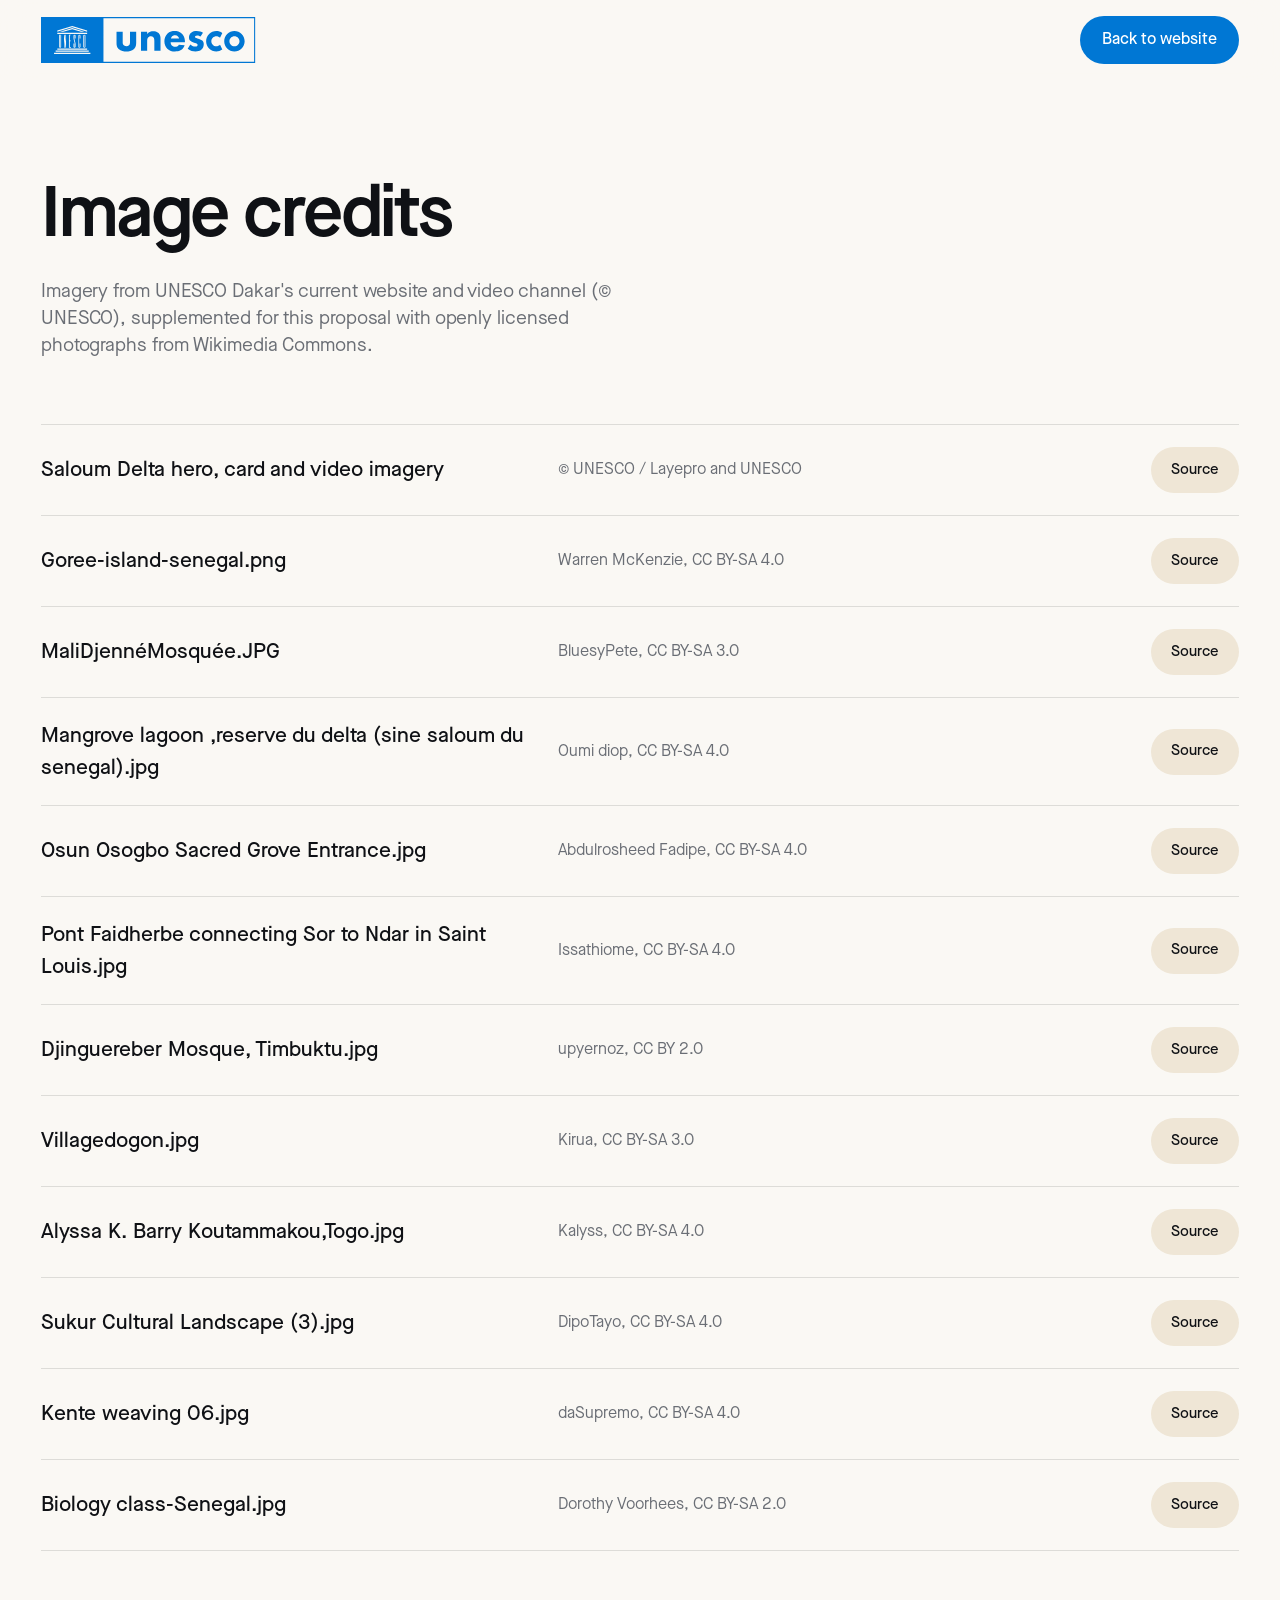
<file: credits.html>
<!doctype html><html lang="en" class="no-js"><head><meta charset="utf-8"><meta name="viewport" content="width=device-width,initial-scale=1"><title>Image credits | UNESCO Dakar</title><meta name="robots" content="noindex"><link rel="stylesheet" href="assets/css/site.css"><link rel="stylesheet" href="assets/css/brand.css"></head><body>
<header class="nav solid" id="nav" data-solid="1"><a class="logo" href="index.html"><img class="l-white" src="assets/logo/unesco.svg" alt="UNESCO"><img class="l-blue" src="assets/logo/unesco-blue.svg" alt="UNESCO"></a><div class="nav-right"><a class="btn btn-blue" href="index.html">Back to website</a></div></header>
<main class="wrap" style="padding-top:180px;padding-bottom:120px"><h1 class="d2">Image credits</h1><p class="lead mute" style="margin-top:24px;max-width:52ch">Imagery from UNESCO Dakar's current website and video channel (© UNESCO), supplemented for this proposal with openly licensed photographs from Wikimedia Commons.</p>
<ul class="block dl"><li><b>Saloum Delta hero, card and video imagery</b><span>© UNESCO / Layepro and UNESCO</span><a href="https://www.unesco.org/en/fieldoffice/dakar">Source</a></li><li><b>Goree-island-senegal.png</b><span>Warren McKenzie, CC BY-SA 4.0</span><a href="https://commons.wikimedia.org/wiki/File:Goree-island-senegal.png">Source</a></li><li><b>MaliDjennéMosquée.JPG</b><span>BluesyPete, CC BY-SA 3.0</span><a href="https://commons.wikimedia.org/wiki/File:MaliDjenn%C3%A9Mosqu%C3%A9e.JPG">Source</a></li><li><b>Mangrove lagoon ,reserve du delta (sine saloum du senegal).jpg</b><span>Oumi diop, CC BY-SA 4.0</span><a href="https://commons.wikimedia.org/wiki/File:Mangrove_lagoon_,reserve_du_delta_(sine_saloum_du_senegal).jpg">Source</a></li><li><b>Osun Osogbo Sacred Grove Entrance.jpg</b><span>Abdulrosheed Fadipe, CC BY-SA 4.0</span><a href="https://commons.wikimedia.org/wiki/File:Osun_Osogbo_Sacred_Grove_Entrance.jpg">Source</a></li><li><b>Pont Faidherbe connecting Sor to Ndar in Saint Louis.jpg</b><span>Issathiome, CC BY-SA 4.0</span><a href="https://commons.wikimedia.org/wiki/File:Pont_Faidherbe_connecting_Sor_to_Ndar_in_Saint_Louis.jpg">Source</a></li><li><b>Djinguereber Mosque, Timbuktu.jpg</b><span>upyernoz, CC BY 2.0</span><a href="https://commons.wikimedia.org/wiki/File:Djinguereber_Mosque,_Timbuktu.jpg">Source</a></li><li><b>Villagedogon.jpg</b><span>Kirua, CC BY-SA 3.0</span><a href="https://commons.wikimedia.org/wiki/File:Villagedogon.jpg">Source</a></li><li><b>Alyssa K. Barry Koutammakou,Togo.jpg</b><span>Kalyss, CC BY-SA 4.0</span><a href="https://commons.wikimedia.org/wiki/File:Alyssa_K._Barry_Koutammakou,Togo.jpg">Source</a></li><li><b>Sukur Cultural Landscape (3).jpg</b><span>DipoTayo, CC BY-SA 4.0</span><a href="https://commons.wikimedia.org/wiki/File:Sukur_Cultural_Landscape_(3).jpg">Source</a></li><li><b>Kente weaving 06.jpg</b><span>daSupremo, CC BY-SA 4.0</span><a href="https://commons.wikimedia.org/wiki/File:Kente_weaving_06.jpg">Source</a></li><li><b>Biology class-Senegal.jpg</b><span>Dorothy Voorhees, CC BY-SA 2.0</span><a href="https://commons.wikimedia.org/wiki/File:Biology_class-Senegal.jpg">Source</a></li></ul></main>
<script src="assets/js/site.js"></script></body></html>
</file>
<file: assets/css/site.css>
/* UNESCO Dakar — redesign pitch. Type: Maison Neue. No italics anywhere. */
@font-face{font-family:"Maison";src:url(../fonts/MaisonNeue-Book.otf) format("opentype");font-weight:400;font-display:swap}
@font-face{font-family:"Maison";src:url(../fonts/MaisonNeue-Medium.otf) format("opentype");font-weight:500;font-display:swap}
@font-face{font-family:"Maison";src:url(../fonts/MaisonNeue-Demi.otf) format("opentype");font-weight:600;font-display:swap}
@font-face{font-family:"Maison";src:url(../fonts/MaisonNeue-Bold.otf) format("opentype");font-weight:700;font-display:swap}

:root{
  --blue:#0077D4; --blue-deep:#005BA3; --indigo:#0B1E3A; --laterite:#C4532B; --sand:#EFE6D6;
  --baobab:#2E5B3C; --paper:#FAF8F4; --ink:#0F1115; --mute:#6A6E75; --line:rgba(15,17,21,.12);
  --gut:clamp(20px,3.2vw,64px); --r:6px;
  --ease:cubic-bezier(.22,1,.36,1);
}
*{box-sizing:border-box;margin:0;padding:0}
html{-webkit-text-size-adjust:100%}
body{font-family:"Maison",system-ui,sans-serif;font-weight:400;background:var(--paper);color:var(--ink);font-size:18px;line-height:1.5;-webkit-font-smoothing:antialiased;overflow-x:hidden}
img,video{display:block;max-width:100%}
a{color:inherit;text-decoration:none}
button{font:inherit;color:inherit;background:none;border:0;cursor:pointer}
em,i{font-style:normal}
::selection{background:var(--blue);color:#fff}

/* type */
.d1{font-weight:600;font-size:clamp(52px,8.2vw,176px);line-height:.98;letter-spacing:-.035em;padding-bottom:.06em}
.d2{font-weight:600;font-size:clamp(40px,5.6vw,116px);line-height:1;letter-spacing:-.03em;padding-bottom:.05em}
.d3{font-weight:600;font-size:clamp(30px,3.4vw,64px);line-height:1.04;letter-spacing:-.022em;padding-bottom:.04em}
.h4{font-weight:500;font-size:clamp(22px,1.7vw,30px);line-height:1.2;letter-spacing:-.01em}
.lead{font-size:clamp(19px,1.45vw,26px);line-height:1.42;letter-spacing:-.005em}
.mute{color:var(--mute)}
.small{font-size:15px;line-height:1.45}

.wrap{padding-inline:var(--gut)}
.sec{padding-block:clamp(88px,11vw,200px)}

/* buttons */
.btn{display:inline-flex;align-items:center;gap:.6em;height:56px;padding:0 26px;border-radius:999px;font-weight:500;font-size:17px;transition:background .35s var(--ease),color .35s var(--ease),transform .35s var(--ease)}
.btn svg{width:18px;height:18px;transition:transform .35s var(--ease)}
.btn:hover svg{transform:translateX(4px)}
.btn-blue{background:var(--blue);color:#fff}.btn-blue:hover{background:var(--blue-deep)}
.btn-white{background:#fff;color:var(--ink)}.btn-white:hover{background:var(--sand)}
.btn-ghost{background:rgba(255,255,255,.14);color:#fff;backdrop-filter:blur(10px)}.btn-ghost:hover{background:rgba(255,255,255,.26)}
.btn-ink{background:var(--ink);color:#fff}.btn-ink:hover{background:#2a2d33}
.link{display:inline-flex;align-items:center;gap:.5em;font-weight:500;border-bottom:2px solid currentColor;padding-bottom:2px}
.link svg{width:16px;height:16px;transition:transform .3s var(--ease)}.link:hover svg{transform:translateX(4px)}

/* nav */
.nav{position:fixed;inset:0 0 auto 0;z-index:50;display:flex;align-items:center;justify-content:space-between;gap:32px;height:96px;padding-inline:var(--gut);color:#fff;transition:background .45s var(--ease),color .45s var(--ease),height .45s var(--ease),transform .5s var(--ease)}
.nav .logo{display:block;height:46px;width:auto;flex:none}
.nav .logo img{height:100%;width:auto}
.nav .logo .l-blue{display:none}
.nav.solid{background:rgba(250,248,244,.92);backdrop-filter:blur(16px);color:var(--ink);height:80px}
.nav.solid .logo .l-white{display:none}.nav.solid .logo .l-blue{display:block}
.nav.hide{transform:translateY(-100%)}
.nav-links{display:flex;gap:clamp(18px,2.2vw,40px);font-size:18px;font-weight:500}
.nav-links>li{list-style:none;position:relative}
.nav-links a,.nav-links button{display:inline-flex;align-items:center;gap:6px;padding:8px 0;opacity:.92;transition:opacity .2s}
.nav-links a:hover,.nav-links button:hover{opacity:1}
.nav-links .chev{width:12px;height:12px;transition:transform .3s var(--ease)}
.nav-right{display:flex;align-items:center;gap:20px;font-size:17px;font-weight:500}
.lang{display:flex;gap:10px}.lang a{opacity:.55}.lang a.on{opacity:1}
.nav .btn{height:48px;padding:0 22px;font-size:16px}
.burger{display:none;width:44px;height:44px;align-items:center;justify-content:center}
.burger span{display:block;width:24px;height:2px;background:currentColor;position:relative}
.burger span::before,.burger span::after{content:"";position:absolute;left:0;width:24px;height:2px;background:currentColor}
.burger span::before{top:-7px}.burger span::after{top:7px}

/* mega menu */
.mega{position:fixed;left:0;right:0;top:80px;z-index:49;background:var(--paper);color:var(--ink);padding:48px var(--gut) 56px;display:grid;grid-template-columns:1.1fr 2fr 1fr;gap:48px;opacity:0;visibility:hidden;transform:translateY(-8px);transition:opacity .35s var(--ease),transform .35s var(--ease),visibility .35s;box-shadow:0 30px 60px -30px rgba(11,30,58,.25)}
.mega.open{opacity:1;visibility:visible;transform:none}
.mega h3{font-weight:600;font-size:34px;line-height:1.05;letter-spacing:-.02em}
.mega .cols{columns:3;column-gap:32px}
.mega .cols a{display:block;font-size:20px;font-weight:500;padding:7px 0;break-inside:avoid;transition:color .2s}
.mega .cols a:hover{color:var(--blue)}
.mega .side a{display:flex;justify-content:space-between;padding:14px 0;border-bottom:1px solid var(--line);font-weight:500}
.mega .side a:hover{color:var(--blue)}

/* mobile menu */
.mnav{position:fixed;inset:0;z-index:60;background:var(--indigo);color:#fff;padding:24px var(--gut);display:flex;flex-direction:column;transform:translateY(-100%);transition:transform .6s var(--ease);overflow:auto}
.mnav.open{transform:none}
.mnav .top{display:flex;justify-content:space-between;align-items:center;height:56px}
.mnav .top img{height:38px}
.mnav ul{list-style:none;margin-top:40px}
.mnav li a{display:block;font-size:40px;font-weight:600;letter-spacing:-.02em;padding:8px 0}
.mnav .close{font-size:17px;font-weight:500}

/* hero */
.hero{position:relative;height:100svh;min-height:720px;color:#fff;overflow:hidden;background:var(--indigo)}
.hero .bg{position:absolute;inset:0}
.hero .bg img{width:100%;height:118%;object-fit:cover;object-position:50% 40%;will-change:transform}
.hero::after{content:"";position:absolute;inset:0;background:linear-gradient(180deg,rgba(11,30,58,.42) 0%,rgba(11,30,58,0) 26%,rgba(11,30,58,0) 46%,rgba(11,30,58,.72) 100%)}
.hero .in{position:absolute;inset:auto 0 0 0;z-index:2;padding:0 var(--gut) clamp(32px,4.2vw,72px);display:grid;grid-template-columns:1fr minmax(320px,30vw);gap:48px;align-items:end}
.hero .d1{max-width:13ch}
.hero .side p{font-size:clamp(17px,1.15vw,21px);line-height:1.5;opacity:.95;margin-bottom:28px}
.hero .ctas{display:flex;gap:12px;flex-wrap:wrap}
.hero .credit{position:absolute;right:var(--gut);top:118px;z-index:2;font-size:13px;opacity:.75}

/* countries */
.where{display:grid;grid-template-columns:minmax(280px,26vw) 1fr;gap:clamp(40px,6vw,120px)}
.where .intro p{margin-top:28px}
.clist{font-weight:600;font-size:clamp(34px,4.9vw,104px);line-height:1.08;letter-spacing:-.03em}
.clist a{color:rgba(15,17,21,.2);transition:color .35s var(--ease);white-space:nowrap}
.clist a:hover,.clist a.on{color:var(--ink)}
.clist a:hover{color:var(--blue)}
.clist .sep{color:rgba(15,17,21,.2)}
.cmeta{margin-top:40px;display:flex;gap:40px;flex-wrap:wrap;align-items:center}

/* figures */
.figs{display:grid;grid-template-columns:repeat(3,1fr);gap:clamp(12px,1.2vw,20px)}
.fig{position:relative;border-radius:var(--r);overflow:hidden;aspect-ratio:3/4;color:#fff;background:var(--indigo)}
.fig .pic{position:absolute;inset:0;overflow:hidden}
.fig .pic img{width:100%;height:116%;object-fit:cover;will-change:transform}
.fig::after{content:"";position:absolute;inset:0;background:linear-gradient(180deg,rgba(11,30,58,.05) 30%,rgba(11,30,58,.78) 100%)}
.fig .tx{position:absolute;z-index:2;left:clamp(20px,2vw,36px);right:clamp(20px,2vw,36px);bottom:clamp(20px,2vw,36px)}
.fig .num{font-weight:600;font-size:clamp(96px,12.5vw,260px);line-height:.86;letter-spacing:-.05em;padding-bottom:.04em;font-variant-numeric:tabular-nums}
.fig .lab{font-size:clamp(18px,1.35vw,24px);font-weight:500;line-height:1.3;margin-top:16px;max-width:18ch}
.fig .lab span{display:block;font-weight:400;opacity:.8}
.sechead{display:flex;justify-content:space-between;align-items:end;gap:32px;margin-bottom:clamp(40px,4.5vw,80px)}
.sechead p{max-width:46ch}

/* stories */
.stories{display:grid;grid-template-columns:repeat(4,1fr);gap:clamp(16px,1.6vw,28px)}
.story .pic{border-radius:var(--r);overflow:hidden;aspect-ratio:4/5;background:var(--sand)}
.story .pic img{width:100%;height:100%;object-fit:cover;transition:transform 1.1s var(--ease)}
.story:hover .pic img{transform:scale(1.045)}
.story .meta{display:flex;justify-content:space-between;margin-top:20px;font-size:15px;color:var(--mute)}
.story h3{font-weight:500;font-size:clamp(21px,1.6vw,28px);line-height:1.22;letter-spacing:-.012em;margin-top:8px;transition:color .3s}
.story:hover h3{color:var(--blue)}
.story.big{grid-column:span 2}
.story.big .pic{aspect-ratio:auto;height:calc(100% - 110px)}

/* designations bento */
.sites{background:var(--indigo);color:#fff}
.sites .mute{color:rgba(255,255,255,.62)}
.bento{display:grid;grid-template-columns:repeat(12,1fr);grid-auto-rows:clamp(220px,19vw,380px);gap:clamp(12px,1.2vw,20px)}
.tile{position:relative;border-radius:var(--r);overflow:hidden;background:#13284a;display:flex;flex-direction:column;justify-content:flex-end;padding:clamp(20px,2vw,32px)}
.tile img{position:absolute;inset:0;width:100%;height:100%;object-fit:cover;transition:transform 1.2s var(--ease)}
.tile::after{content:"";position:absolute;inset:0;background:linear-gradient(180deg,rgba(11,30,58,0) 35%,rgba(11,30,58,.82) 100%)}
.tile:hover img{transform:scale(1.05)}
.tile .tx{position:relative;z-index:2;display:flex;justify-content:space-between;align-items:end;gap:20px}
.tile h3{font-weight:600;font-size:clamp(24px,2.1vw,40px);line-height:1.04;letter-spacing:-.02em}
.tile p{font-size:16px;opacity:.8;margin-top:8px;max-width:34ch}
.tile .go{flex:none;width:52px;height:52px;border-radius:50%;background:#fff;color:var(--ink);display:grid;place-items:center;transition:background .3s,color .3s}
.tile .go svg{width:18px;height:18px}
.tile:hover .go{background:var(--blue);color:#fff}
.t1{grid-column:span 7;grid-row:span 2}.t2{grid-column:span 5}.t3{grid-column:span 5}
.t4{grid-column:span 4}.t5{grid-column:span 4}.t6{grid-column:span 4}

/* news */
.news li{list-style:none;border-top:1px solid var(--line)}
.news li:last-child{border-bottom:1px solid var(--line)}
.news a{display:grid;grid-template-columns:minmax(150px,14vw) 1fr 220px 56px;gap:32px;align-items:center;padding:clamp(24px,2.4vw,40px) 0;transition:padding .45s var(--ease)}
.news a:hover{padding-left:16px}
.news time{font-size:16px;color:var(--mute)}
.news h3{font-weight:500;font-size:clamp(22px,2.1vw,40px);line-height:1.14;letter-spacing:-.018em;transition:color .3s}
.news a:hover h3{color:var(--blue)}
.news .thumb{height:120px;border-radius:var(--r);overflow:hidden;opacity:0;transform:scale(.94);transition:opacity .4s var(--ease),transform .5s var(--ease)}
.news .thumb img{width:100%;height:100%;object-fit:cover}
.news a:hover .thumb{opacity:1;transform:none}
.news .arr{width:56px;height:56px;border-radius:50%;background:var(--sand);display:grid;place-items:center;transition:background .3s,color .3s}
.news .arr svg{width:18px;height:18px}
.news a:hover .arr{background:var(--blue);color:#fff}
.tag{display:inline-block;font-size:14px;font-weight:500;color:var(--blue);margin-bottom:10px}

/* multimedia */
.media{background:var(--sand)}
.vrow{display:grid;grid-template-columns:repeat(4,1fr);gap:clamp(16px,1.6vw,28px)}
.vid .pic{position:relative;border-radius:var(--r);overflow:hidden;aspect-ratio:16/10;background:var(--indigo)}
.vid .pic img{width:100%;height:100%;object-fit:cover;transition:transform 1s var(--ease)}
.vid:hover .pic img{transform:scale(1.05)}
.vid .play{position:absolute;left:20px;bottom:20px;width:64px;height:64px;border-radius:50%;background:#fff;display:grid;place-items:center;transition:transform .4s var(--ease),background .3s}
.vid .play svg{width:20px;height:20px;margin-left:3px;fill:var(--ink)}
.vid:hover .play{transform:scale(1.1);background:var(--blue)}
.vid:hover .play svg{fill:#fff}
.vid h3{font-weight:500;font-size:clamp(19px,1.35vw,24px);line-height:1.26;margin-top:18px}
.vid .small{margin-top:6px;color:var(--mute)}

/* publication */
.pub{display:grid;grid-template-columns:1fr 1fr;gap:clamp(40px,6vw,120px);align-items:center}
.cover{aspect-ratio:210/297;max-height:82vh;margin-inline:auto;width:100%;max-width:620px;background:var(--blue);color:#fff;border-radius:4px;display:flex;flex-direction:column;justify-content:space-between;padding:clamp(28px,3vw,52px);box-shadow:0 50px 80px -40px rgba(11,30,58,.5);position:relative;overflow:hidden}
.cover .bar{display:flex;justify-content:space-between;align-items:center;font-size:14px;font-weight:500}
.cover .bar img{height:30px}
.cover h4{font-weight:600;font-size:clamp(32px,3.3vw,64px);line-height:1.02;letter-spacing:-.03em;position:relative;z-index:2}
.cover .band{position:absolute;left:0;right:0;bottom:0;height:34%;overflow:hidden}
.cover .band img{width:100%;height:100%;object-fit:cover}
.cover .cfoot{position:relative;z-index:2;font-size:14px;font-weight:500;display:flex;justify-content:space-between}
.pub .ctas{display:flex;gap:12px;flex-wrap:wrap;margin-top:40px}

/* involve */
.involve{background:var(--blue);color:#fff;position:relative;overflow:hidden}
.involve .in{display:grid;grid-template-columns:1.4fr 1fr;gap:48px;align-items:end}
.involve .grid{display:grid;grid-template-columns:repeat(3,1fr);gap:1px;background:rgba(255,255,255,.25);margin-top:clamp(56px,6vw,100px);border-top:1px solid rgba(255,255,255,.25);border-bottom:1px solid rgba(255,255,255,.25)}
.involve .grid a{background:var(--blue);padding:32px 0 32px 0;display:flex;justify-content:space-between;align-items:center;font-size:clamp(22px,1.9vw,34px);font-weight:500;letter-spacing:-.015em;transition:padding .4s var(--ease)}
.involve .grid a:nth-child(3n+2),.involve .grid a:nth-child(3n+3){padding-left:28px}
.involve .grid a:hover{padding-left:16px}
.involve .grid a:nth-child(3n+2):hover,.involve .grid a:nth-child(3n+3):hover{padding-left:44px}
.involve .grid svg{width:22px;height:22px;margin-right:28px}

/* footer */
.foot{background:var(--indigo);color:#fff;padding-top:clamp(80px,9vw,160px);overflow:hidden}
.foot .top{display:grid;grid-template-columns:1.3fr repeat(3,1fr);gap:48px}
.foot h5{font-size:15px;font-weight:500;color:rgba(255,255,255,.55);margin-bottom:18px}
.foot ul{list-style:none}
.foot li{padding:5px 0;font-size:17px}
.foot li a{opacity:.9}.foot li a:hover{opacity:1;color:#7CC0FF}
.foot .addr{font-size:clamp(22px,1.7vw,30px);line-height:1.3;font-weight:500;letter-spacing:-.01em}
.foot .addr a{display:block;color:#7CC0FF}
.foot .news-in{display:flex;margin-top:32px;max-width:460px;border-bottom:1px solid rgba(255,255,255,.35)}
.foot .news-in input{flex:1;background:none;border:0;color:#fff;font:inherit;font-size:18px;padding:14px 0;outline:0}
.foot .news-in input::placeholder{color:rgba(255,255,255,.5)}
.foot .news-in button{font-weight:500}
.foot .mark{display:inline-block;font-weight:700;font-size:11vw;line-height:.8;letter-spacing:-.06em;margin-top:clamp(80px,8vw,140px);white-space:nowrap;margin-left:-.04em;padding-bottom:.02em;color:#fff}
.foot .legal{display:flex;justify-content:space-between;gap:24px;flex-wrap:wrap;padding:28px 0 36px;font-size:14px;color:rgba(255,255,255,.55)}
.foot .legal a:hover{color:#fff}

/* reveal */
.rv{opacity:0;transform:translateY(36px)}
.no-js .rv,.reduced .rv{opacity:1;transform:none}

/* responsive */
@media (max-width:1180px){
  .nav-links,.nav-right .lang,.nav-right .btn{display:none}
  .burger{display:flex}
  .stories{grid-template-columns:repeat(2,1fr)}
  .story.big{grid-column:span 2}.story.big .pic{height:auto;aspect-ratio:16/10}
  .vrow{grid-template-columns:repeat(2,1fr)}
  .news a{grid-template-columns:140px 1fr 56px}.news .thumb{display:none}
  .foot .top{grid-template-columns:1fr 1fr}
}
@media (max-width:820px){
  body{font-size:17px}
  .nav{height:76px}.nav .logo{height:36px}
  .hero{min-height:640px}
  .hero .in{grid-template-columns:1fr;gap:28px}
  .hero .credit{top:90px}
  .where{grid-template-columns:1fr}
  .figs{grid-template-columns:1fr}
  .fig{aspect-ratio:4/3.4}
  .sechead{flex-direction:column;align-items:flex-start}
  .stories{grid-template-columns:1fr}
  .story.big{grid-column:auto}
  .bento{grid-template-columns:1fr;grid-auto-rows:300px}
  .t1,.t2,.t3,.t4,.t5,.t6{grid-column:auto;grid-row:auto}
  .news a{grid-template-columns:1fr 48px;gap:16px}.news time{grid-column:1/-1}
  .news .arr{width:48px;height:48px}
  .vrow{grid-template-columns:1fr}
  .pub{grid-template-columns:1fr}
  .involve .in{grid-template-columns:1fr}
  .involve .grid{grid-template-columns:1fr}
  .involve .grid a,.involve .grid a:nth-child(n){padding-left:0}
  .foot .top{grid-template-columns:1fr}
  .mega{display:none}
}
@media (prefers-reduced-motion:reduce){*{transition:none!important;animation:none!important}.rv{opacity:1;transform:none}}
</file>
<file: assets/css/brand.css>
/* Brand guide page */
.bhero{background:var(--indigo);color:#fff;padding:clamp(160px,15vw,260px) var(--gut) clamp(64px,6vw,110px);position:relative;overflow:hidden}
.bhero .d1{max-width:15ch}
.bhero .row{display:grid;grid-template-columns:1fr 1fr;gap:clamp(40px,6vw,120px);margin-top:clamp(56px,6vw,110px);align-items:end}
.bhero .lead{color:rgba(255,255,255,.78);max-width:40ch}
.scope{list-style:none;border-top:1px solid rgba(255,255,255,.2)}
.scope li{display:flex;justify-content:space-between;gap:24px;padding:20px 0;border-bottom:1px solid rgba(255,255,255,.2);font-size:clamp(19px,1.45vw,26px);font-weight:500;letter-spacing:-.01em}
.scope li span{color:rgba(255,255,255,.55);font-weight:400;font-size:16px;text-align:right}
.scope li.lot{color:#F2B38F}
.scope li.lot span{color:#F2B38F;opacity:.8}

.guide{display:grid;grid-template-columns:minmax(200px,17vw) 1fr;gap:clamp(32px,4vw,80px);padding-inline:var(--gut)}
.toc{position:sticky;top:110px;align-self:start;padding-top:clamp(88px,9vw,160px)}
.toc a{display:block;padding:8px 0;font-size:17px;font-weight:500;color:var(--mute);transition:color .25s}
.toc a.on,.toc a:hover{color:var(--ink)}
.toc a.on{color:var(--blue)}
.gsec{padding-block:clamp(88px,9vw,160px);border-bottom:1px solid var(--line)}
.gsec:last-child{border-bottom:0}
.gsec>.d2{max-width:16ch}
.gsec>.lead{max-width:52ch;margin-top:24px}
.block{margin-top:clamp(48px,5vw,88px)}
.block>h3{font-weight:600;font-size:clamp(24px,2vw,34px);letter-spacing:-.015em;margin-bottom:24px}
.grid2{display:grid;grid-template-columns:repeat(2,1fr);gap:clamp(12px,1.2vw,20px)}
.grid3{display:grid;grid-template-columns:repeat(3,1fr);gap:clamp(12px,1.2vw,20px)}
.grid4{display:grid;grid-template-columns:repeat(4,1fr);gap:clamp(12px,1.2vw,20px)}
.cap{font-size:15px;color:var(--mute);margin-top:12px;line-height:1.45}
.cap b{color:var(--ink);font-weight:500}

/* logo tiles */
.lt{aspect-ratio:16/10;border-radius:var(--r);display:grid;place-items:center;position:relative;overflow:hidden}
.lt img{width:46%;height:auto}
.lt.paper{background:#fff}.lt.blue{background:var(--blue)}.lt.indigo{background:var(--indigo)}.lt.sand{background:var(--sand)}.lt.photo img.bg{position:absolute;inset:0;width:100%;height:100%;object-fit:cover}
.lt .tag2{position:absolute;left:16px;bottom:14px;font-size:13px;font-weight:500;opacity:.7}
.lt.blue .tag2,.lt.indigo .tag2{color:#fff}

/* lockup */
.lock{background:#fff;border-radius:var(--r);padding:clamp(40px,5vw,96px);display:grid;place-items:center}
.lockup{display:flex;align-items:center;gap:22px}
.lockup img{height:clamp(34px,3.4vw,56px);width:auto}
.lockup .div{width:1.5px;height:clamp(34px,3.4vw,56px);background:var(--blue)}
.lockup .nm{white-space:nowrap;color:var(--blue);font-weight:500;font-size:19px;line-height:1.2;letter-spacing:-.005em}
.lockup.stack{flex-direction:column;align-items:flex-start;gap:14px}
.lockup.stack .div{width:56px;height:1.5px}
.lockup.white .nm{color:#fff}.lockup.white .div{background:#fff}

/* clear space */
.clear{background:#fff;border-radius:var(--r);padding:clamp(40px,5vw,96px);display:grid;place-items:center}
.cs{position:relative;padding:28px;outline:1.5px dashed rgba(0,119,212,.5);outline-offset:0}
.cs img{height:56px;display:block;outline:1.5px solid rgba(0,119,212,.25)}
.cs .x{position:absolute;font-size:13px;font-weight:600;color:var(--blue)}
.cs .x.t{top:4px;left:50%;transform:translateX(-50%)}.cs .x.l{left:8px;top:50%;transform:translateY(-50%)}
.cs .x.r{right:8px;top:50%;transform:translateY(-50%)}.cs .x.b{bottom:4px;left:50%;transform:translateX(-50%)}
.minsz{background:#fff;border-radius:var(--r);padding:clamp(32px,4vw,64px);display:flex;gap:56px;align-items:flex-end;justify-content:center;flex-wrap:wrap}
.minsz div{text-align:center}.minsz img{margin:0 auto 14px}
.donts .lt{background:#fff}
.donts .lt img.st{transform:scaleX(1.5)}
.donts .lt img.rot{transform:rotate(-12deg)}
.donts .lt img.hue{filter:hue-rotate(150deg) saturate(1.6)}
.donts .lt img.sh{filter:drop-shadow(6px 8px 6px rgba(0,0,0,.45))}
.no{color:var(--laterite)!important;font-weight:500}

/* colours */
.sw{border-radius:var(--r);overflow:hidden;background:#fff}
.sw .chip{aspect-ratio:4/3;padding:22px;display:flex;align-items:flex-end;font-weight:600;font-size:clamp(20px,1.6vw,28px);letter-spacing:-.01em;cursor:copy;position:relative}
.sw .chip .cp{position:absolute;top:18px;right:20px;font-size:13px;font-weight:500;opacity:0;transition:opacity .25s}
.sw .chip:hover .cp{opacity:.8}
.sw dl{display:grid;grid-template-columns:auto 1fr;gap:4px 16px;padding:18px 22px;font-size:15px}
.sw dt{color:var(--mute)}.sw dd{font-variant-numeric:tabular-nums}
.sw.big{grid-column:span 2;grid-row:span 2;display:flex;flex-direction:column}.sw.big .chip{aspect-ratio:auto;flex:1;min-height:260px}
.ratio{display:flex;height:72px;border-radius:var(--r);overflow:hidden}
.ratio div{display:flex;align-items:flex-end;padding:10px 12px;font-size:13px;font-weight:500}

/* type */
.spec{background:#fff;border-radius:var(--r);padding:clamp(32px,4vw,72px);display:grid;grid-template-columns:auto 1fr;gap:clamp(32px,5vw,96px);align-items:end}
.spec .aa{font-weight:600;font-size:clamp(160px,18vw,360px);line-height:.8;letter-spacing:-.05em;color:var(--blue);padding-bottom:.04em}
.spec .weights div{display:flex;justify-content:space-between;align-items:baseline;border-bottom:1px solid var(--line);padding:14px 0;font-size:clamp(26px,2.4vw,44px);letter-spacing:-.02em}
.spec .weights span{font-size:15px;color:var(--mute);letter-spacing:0;font-weight:400}
.scale li{list-style:none;display:grid;grid-template-columns:160px 1fr;gap:24px;align-items:baseline;padding:20px 0;border-bottom:1px solid var(--line)}
.scale li span{font-size:14px;color:var(--mute)}
.scale li p{line-height:1.1;letter-spacing:-.02em;padding-bottom:.06em}
.multi{display:grid;grid-template-columns:repeat(4,1fr);gap:12px}
.multi div{background:#fff;border-radius:var(--r);padding:24px}
.multi p{font-size:clamp(22px,1.7vw,30px);font-weight:500;line-height:1.2;letter-spacing:-.01em;margin-top:10px}

/* imagery */
.img3 figure .p{aspect-ratio:4/5;border-radius:var(--r);overflow:hidden}
.img3 figure .p img{width:100%;height:100%;object-fit:cover}
.img3 figcaption{margin-top:16px}
.img3 figcaption b{display:block;font-weight:600;font-size:22px;letter-spacing:-.01em;margin-bottom:4px}

/* digital assets */
.assets{display:grid;grid-template-columns:repeat(12,1fr);gap:clamp(12px,1.2vw,20px);align-items:start}
.a-post{grid-column:span 3}.a-story{grid-column:span 2}.a-quote{grid-column:span 3}.a-yt{grid-column:span 4}
.a-lower{grid-column:span 7}.a-title{grid-column:span 5}
.frame{border-radius:var(--r);overflow:hidden;position:relative;color:#fff;background:var(--indigo)}
.post{aspect-ratio:4/5}
.post img{position:absolute;inset:0;width:100%;height:100%;object-fit:cover}
.post::after{content:"";position:absolute;inset:0;background:linear-gradient(180deg,rgba(11,30,58,0) 40%,rgba(11,30,58,.85))}
.post .t{position:absolute;z-index:2;left:7%;right:7%;bottom:7%}
.post .t p{font-weight:600;font-size:clamp(16px,1.45vw,26px);line-height:1.08;letter-spacing:-.02em}
.post .lg{position:absolute;z-index:2;top:6%;left:7%;height:7%}
.post .lg img{position:static;height:100%;width:auto}
.story9{aspect-ratio:9/16}
.story9 img{position:absolute;inset:0;width:100%;height:100%;object-fit:cover}
.story9::after{content:"";position:absolute;inset:0;background:linear-gradient(180deg,rgba(11,30,58,.5),rgba(11,30,58,0) 30%,rgba(11,30,58,0) 55%,rgba(11,30,58,.9))}
.story9 .lg{position:absolute;z-index:2;top:5%;left:8%;height:4.2%}.story9 .lg img{position:static;height:100%;width:auto}
.story9 .t{position:absolute;z-index:2;left:8%;right:8%;bottom:9%}
.story9 .t p{font-weight:600;font-size:clamp(15px,1.2vw,22px);line-height:1.08;letter-spacing:-.02em}
.story9 .t span{display:inline-block;margin-top:12px;background:#fff;color:var(--ink);font-size:12px;font-weight:500;padding:7px 12px;border-radius:99px}
.quote{aspect-ratio:4/5;background:var(--blue);padding:8%;display:flex;flex-direction:column;justify-content:space-between}
.quote p{font-weight:600;font-size:clamp(18px,1.6vw,30px);line-height:1.1;letter-spacing:-.02em}
.quote .by{font-size:13px;opacity:.85;display:flex;justify-content:space-between;align-items:end}
.quote .by img{height:22px}
.quote .q{font-size:clamp(60px,6vw,110px);line-height:.6;font-weight:700;height:.5em}
.yt{aspect-ratio:16/9}
.yt img.bg{position:absolute;inset:0;width:100%;height:100%;object-fit:cover}
.yt .band{position:absolute;left:0;top:0;bottom:0;width:52%;background:var(--laterite);padding:6%;display:flex;flex-direction:column;justify-content:space-between}
.yt .band p{font-weight:700;font-size:clamp(18px,1.8vw,34px);line-height:1;letter-spacing:-.03em}
.yt .band img{height:16%;width:auto;align-self:flex-start}
.lower{aspect-ratio:16/9}
.lower img.bg{position:absolute;inset:0;width:100%;height:100%;object-fit:cover}
.lt3{position:absolute;left:5%;bottom:10%;display:flex;align-items:stretch;overflow:hidden}
.lt3 .bar{width:6px;background:var(--blue);transform-origin:bottom;animation:barIn 6s var(--ease) infinite}
.lt3 .box{background:rgba(250,248,244,.97);color:var(--ink);padding:14px 22px;clip-path:inset(0 100% 0 0);animation:boxIn 6s var(--ease) infinite}
.lt3 .box b{display:block;font-weight:600;font-size:clamp(16px,1.4vw,24px);letter-spacing:-.01em}
.lt3 .box span{font-size:clamp(12px,.95vw,15px);color:var(--mute)}
.bug{position:absolute;top:5%;right:4%;height:7%;opacity:.95}
.bug img{height:100%;width:auto}
@keyframes barIn{0%{transform:scaleY(0)}8%,86%{transform:scaleY(1)}96%,100%{transform:scaleY(0)}}
@keyframes boxIn{0%,6%{clip-path:inset(0 100% 0 0)}18%,82%{clip-path:inset(0 0 0 0)}92%,100%{clip-path:inset(0 100% 0 0)}}
.tcard{aspect-ratio:16/9;background:var(--indigo);display:grid;place-items:center}
.tcard .mk{width:52%;animation:mk 5s var(--ease) infinite}
.tcard .mk img{width:100%}
.tcard .sub{position:absolute;bottom:12%;left:0;right:0;text-align:center;font-size:clamp(12px,1vw,16px);font-weight:500;letter-spacing:.01em;opacity:0;animation:sub 5s var(--ease) infinite}
@keyframes mk{0%{clip-path:inset(0 100% 0 0);transform:scale(1.04)}22%,85%{clip-path:inset(0 0 0 0);transform:scale(1)}100%{clip-path:inset(0 0 0 0);opacity:0}}
@keyframes sub{0%,25%{opacity:0;transform:translateY(8px)}38%,85%{opacity:.8;transform:none}100%{opacity:0}}

/* templates */
.tpls{display:grid;grid-template-columns:repeat(12,1fr);gap:clamp(12px,1.2vw,20px);align-items:start}
.paper-sh{background:#fff;box-shadow:0 30px 60px -36px rgba(11,30,58,.4);border-radius:3px;position:relative;overflow:hidden}
.letter{grid-column:span 4;aspect-ratio:210/297;padding:9% 10%;font-size:clamp(7px,.6vw,11px);color:var(--ink);display:flex;flex-direction:column}
.letter .hd{display:flex;justify-content:space-between;align-items:flex-start}
.letter .hd img{height:clamp(14px,1.6vw,26px)}
.letter .hd p{text-align:right;color:var(--mute);line-height:1.4}
.letter .ln{height:.55em;background:#E8E6E1;border-radius:2px;margin-top:.9em}
.letter .ttl{font-weight:600;font-size:1.6em;margin-top:18%;color:var(--blue)}
.letter .ft{margin-top:auto;display:flex;justify-content:space-between;color:var(--mute);border-top:1px solid var(--line);padding-top:1em}
.deck{grid-column:span 8;display:grid;gap:clamp(12px,1.2vw,20px)}
.slide{aspect-ratio:16/9;padding:5%;display:flex;flex-direction:column;justify-content:space-between}
.slide.s1{background:var(--blue);color:#fff}
.slide.s1 h4{font-weight:600;font-size:clamp(24px,3vw,56px);line-height:1;letter-spacing:-.03em;max-width:14ch}
.slide .top{display:flex;justify-content:space-between;align-items:center;font-size:clamp(10px,.85vw,14px);font-weight:500}
.slide .top img{height:clamp(14px,1.6vw,28px)}
.slide.s2{background:var(--paper);display:grid;grid-template-columns:1fr 1fr;gap:6%;padding:0}
.slide.s2 .l{padding:10% 0 10% 10%;display:flex;flex-direction:column;justify-content:space-between}
.slide.s2 h5{font-weight:600;font-size:clamp(18px,2vw,36px);line-height:1.02;letter-spacing:-.025em}
.slide.s2 .n{font-weight:600;font-size:clamp(40px,5vw,96px);letter-spacing:-.05em;color:var(--blue);line-height:.9}
.slide.s2 .n small{display:block;font-size:clamp(10px,.8vw,14px);letter-spacing:0;color:var(--mute);font-weight:400;margin-top:6px}
.slide.s2 img{width:100%;height:100%;object-fit:cover}
.sig{grid-column:span 6;padding:clamp(24px,2.4vw,40px);display:flex;gap:24px;align-items:center}
.sig .bar{width:3px;align-self:stretch;background:var(--blue)}
.sig b{display:block;font-size:18px;font-weight:600}
.sig p{font-size:14px;color:var(--mute);line-height:1.5}
.sig img{height:22px;margin-top:12px}
.press{grid-column:span 6;padding:clamp(24px,2.4vw,40px);background:var(--sand)}
.press .k{font-weight:500;font-size:13px;color:var(--laterite)}
.press h5{font-weight:600;font-size:clamp(20px,1.6vw,28px);line-height:1.1;letter-spacing:-.015em;margin:8px 0 14px}

/* print lot */
.lot2{background:var(--sand);border-radius:var(--r);padding:clamp(32px,4vw,72px);display:grid;grid-template-columns:1fr 1.3fr;gap:clamp(32px,5vw,96px);align-items:center}
.lot2 ul{list-style:none;margin-top:28px}
.lot2 li{padding:12px 0;border-bottom:1px solid rgba(15,17,21,.14);font-weight:500;font-size:19px}
.mocks{display:flex;gap:4%;align-items:flex-end;justify-content:center;height:100%;min-height:380px}
.rollup{width:26%;aspect-ratio:85/200;background:var(--blue);border-radius:2px;position:relative;color:#fff;padding:7%;display:flex;flex-direction:column;justify-content:space-between;box-shadow:0 30px 40px -30px rgba(0,0,0,.5)}
.rollup::after{content:"";position:absolute;left:-6%;right:-6%;bottom:-14px;height:14px;background:#2b2e33;border-radius:3px}
.rollup img{width:100%}
.rollup p{font-weight:600;font-size:clamp(12px,1.1vw,20px);line-height:1.05;letter-spacing:-.02em}
.plaque{width:44%;aspect-ratio:3/2;background:#fff;border-radius:3px;padding:6%;display:flex;flex-direction:column;justify-content:space-between;box-shadow:0 30px 40px -30px rgba(0,0,0,.4);margin-bottom:22%}
.plaque img{width:62%}
.plaque p{font-weight:500;color:var(--blue);font-size:clamp(10px,.95vw,16px);line-height:1.25}
.flag{width:14%;aspect-ratio:1/4.2;background:var(--indigo);border-radius:2px 40% 2px 2px;display:grid;place-items:center;position:relative}
.flag::after{content:"";position:absolute;left:46%;bottom:-40px;width:3px;height:40px;background:#2b2e33}
.flag img{width:70%;transform:rotate(-90deg)}

/* downloads */
.dl li{list-style:none;display:grid;grid-template-columns:1.3fr 1.5fr auto;gap:24px;align-items:center;padding:22px 0;border-bottom:1px solid var(--line)}
.dl li:first-child{border-top:1px solid var(--line)}
.dl b{font-weight:500;font-size:21px}
.dl span{color:var(--mute);font-size:16px}
.dl a{height:46px;padding:0 20px;border-radius:99px;background:var(--sand);display:inline-flex;align-items:center;gap:8px;font-weight:500;font-size:15px;transition:background .25s,color .25s}
.dl a:hover{background:var(--blue);color:#fff}
.dl a svg{width:16px;height:16px}

@media (max-width:1180px){
  .guide{grid-template-columns:1fr}
  .toc{display:none}
  .assets .a-post,.assets .a-quote{grid-column:span 6}.a-story{grid-column:span 4}.a-yt{grid-column:span 8}
  .a-lower,.a-title{grid-column:span 12}
  .multi{grid-template-columns:repeat(2,1fr)}
}
@media (max-width:820px){
  .bhero .row{grid-template-columns:1fr}
  .grid2,.grid3,.grid4{grid-template-columns:1fr 1fr}
  .sw.big{grid-column:span 2}
  .spec{grid-template-columns:1fr}
  .scale li{grid-template-columns:1fr;gap:6px}
  .multi{grid-template-columns:1fr}
  .img3{grid-template-columns:1fr}
  .assets>*{grid-column:span 12!important}
  .a-story{max-width:60%}
  .tpls>*{grid-column:span 12!important}
  .lot2{grid-template-columns:1fr}
  .dl li{grid-template-columns:1fr;gap:8px}
  .lockup{flex-direction:column;align-items:flex-start;gap:14px}.lockup .div{width:56px;height:1.5px}
}
.guide>*{min-width:0}
.grid2>*,.grid3>*,.grid4>*,.assets>*,.tpls>*{min-width:0}
@media (max-width:820px){
  .grid2{grid-template-columns:minmax(0,1fr)}
  .grid4{grid-template-columns:repeat(2,minmax(0,1fr))}
  .lock{padding:32px 20px}
  .minsz{gap:28px}
  .mocks{min-height:280px}
}
</file>
